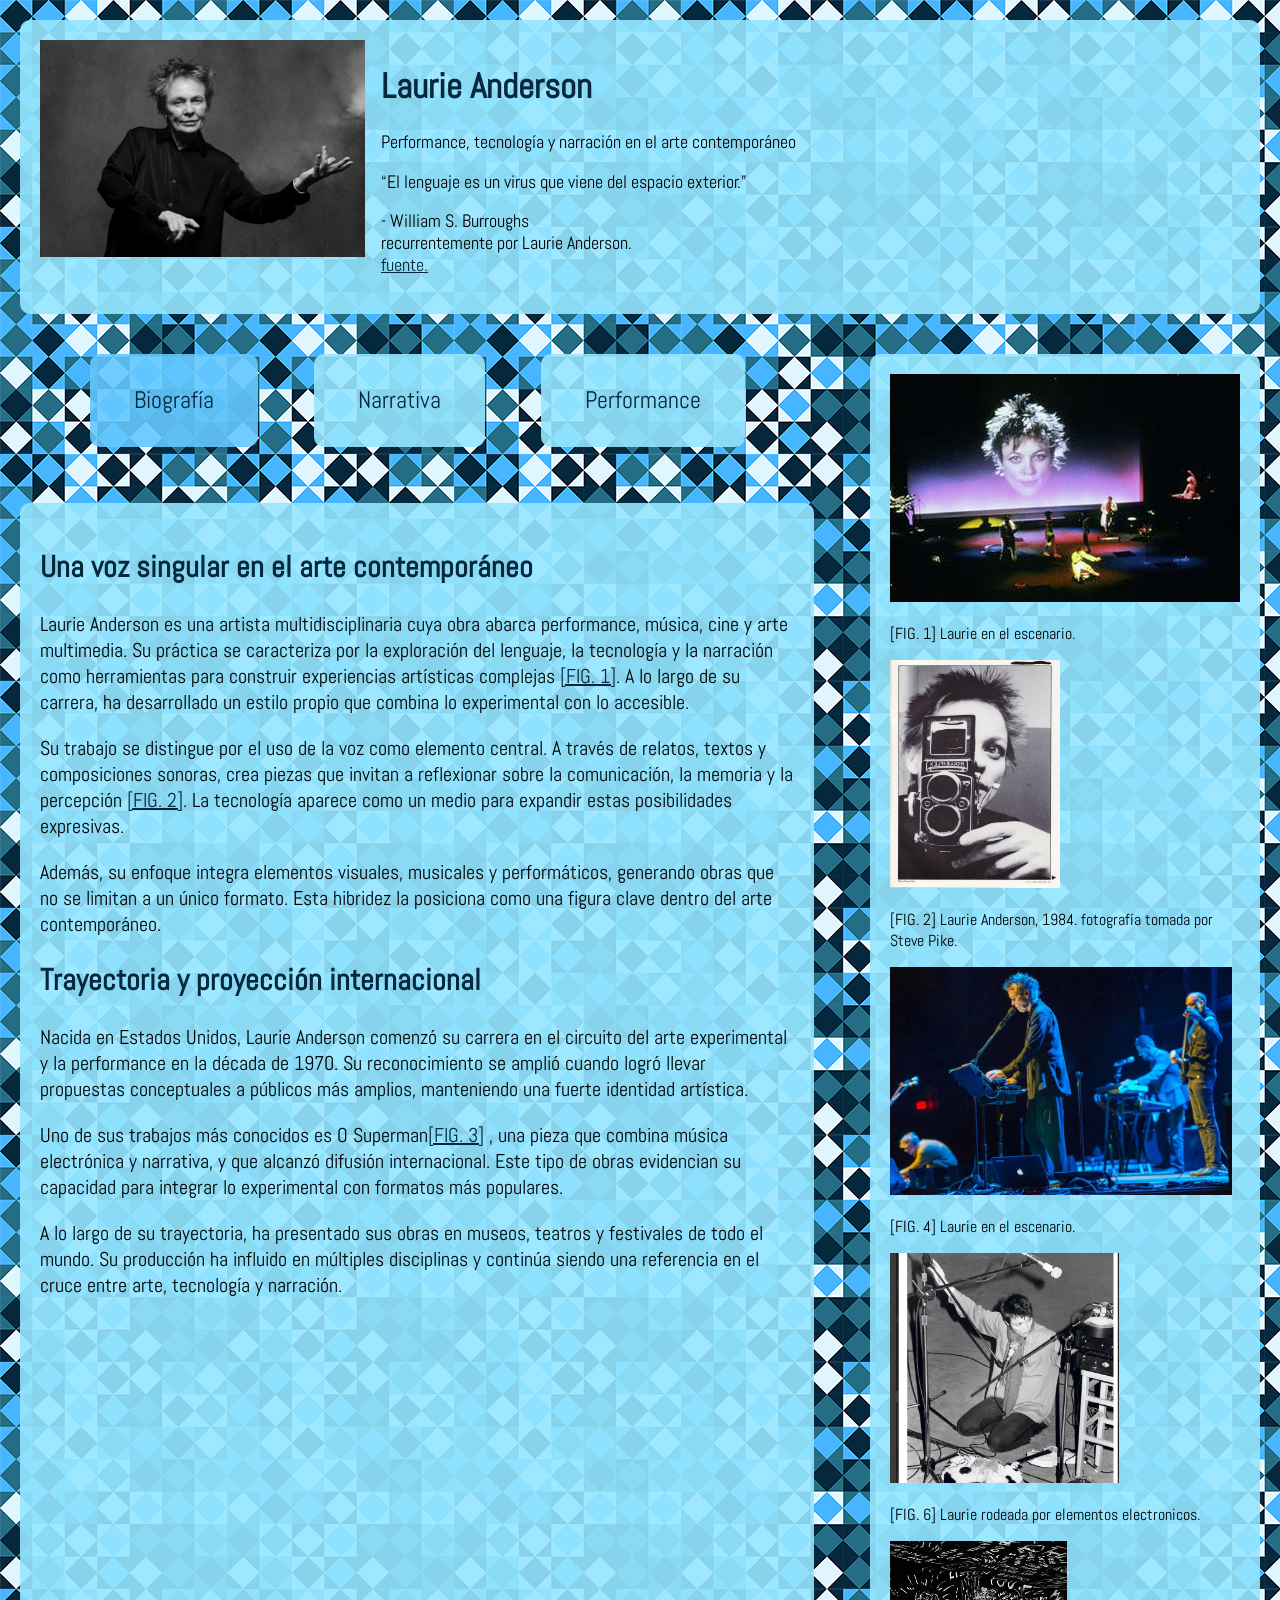
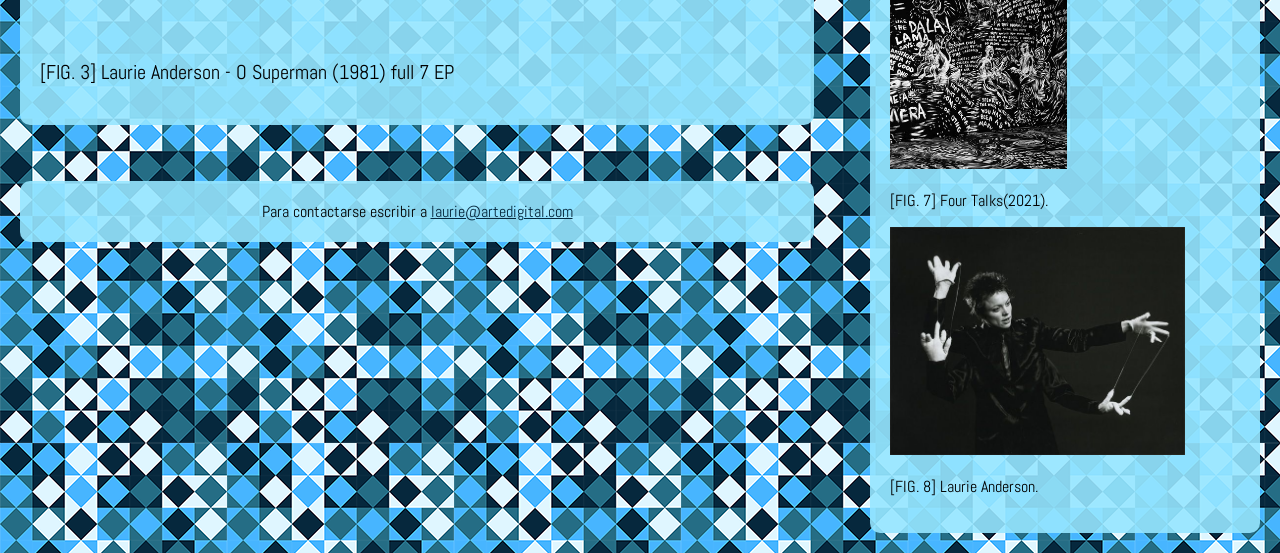
<file: index.html>
<!DOCTYPE html>
<html lang="es">
  <head>
    <meta charset="utf-8">
    <meta name="viewport" content="width=device-width, initial-scale=1.0"> <!--esto es para la vista desde un celular-->
    <title>Laurie Anderson - Biografía</title>
        
    <link rel="preconnect" href="https://fonts.googleapis.com">
    <link rel="preconnect" href="https://fonts.gstatic.com" crossorigin>
    <link href="https://fonts.googleapis.com/css2?family=Abel&display=swap" rel="stylesheet">
    <link rel="stylesheet" href="css/estilo.css">
  </head>
  <body>

    <header>
      <img class="foto-principal" src="img/anderson-1.jpg" alt="Imagen de Laurie" height="225" width="325">
      
      <div class="titulo">
          <h1>Laurie Anderson</h1>
          <p>Performance, tecnología y narración en el arte contemporáneo</p>

          <section>
            <q>El lenguaje es un virus que viene del espacio exterior.</q>
            <p>- William S. Burroughs<br> 
              recurrentemente por Laurie Anderson.<br>
            <a href="https://www.goodreads.com/author/quotes/4462369.William_S_Burroughs#:~:text=Language%20is%20a%20virus%20from%20outer%20space" target="_blank">
            fuente.</a></p>
          </section>
      </div>
    </header>
  
    <div class="layout">
      <div class="left"> 
    
        <nav>
          <ul>
            <li class="actual">
              <a href="index.html" target="_self">Biografía</a>
            </li>

              <li class="otra">
              <a href="narrativa.html" target="_self">Narrativa</a>
            </li>

              <li class="otra">
              <a href="performance.html" target="_self">Performance</a>
              </li>
          </ul>
        </nav>


        <main>
          <h2>Una voz singular en el arte contemporáneo</h2>
          <p>
            Laurie Anderson es una artista multidisciplinaria cuya obra abarca performance, música, cine y arte multimedia. 
            Su práctica se caracteriza por la exploración del lenguaje, la tecnología y la narración como herramientas para construir experiencias artísticas complejas 
            <a href="#fig1">[FIG. 1]</a>. 
            A lo largo de su carrera, ha desarrollado un estilo propio que combina lo experimental con lo accesible.
          </p>

          <section>
            <p>
              Su trabajo se distingue por el uso de la voz como elemento central. 
              A través de relatos, textos y composiciones sonoras, crea piezas que invitan a reflexionar sobre la comunicación, la memoria y la percepción
              <a href="#fig2">[FIG. 2]</a>. 
              La tecnología aparece como un medio para expandir estas posibilidades expresivas.
            </p>
            <p>
              Además, su enfoque integra elementos visuales, musicales y performáticos, generando obras que no se limitan a un único formato. 
              Esta hibridez la posiciona como una figura clave dentro del arte contemporáneo.
            </p>
          </section>
          
          <article>
            <h2>Trayectoria y proyección internacional</h2>
            <p>
              Nacida en Estados Unidos, Laurie Anderson comenzó su carrera en el circuito del arte experimental y la performance en la década de 1970. 
              Su reconocimiento se amplió cuando logró llevar propuestas conceptuales a públicos más amplios, manteniendo una fuerte identidad artística.
            </p>
            <p>
              Uno de sus trabajos más conocidos es O Superman<a href="#fig3">[FIG. 3]</a>
              , una pieza que combina música electrónica y narrativa, y que alcanzó difusión internacional. 
              Este tipo de obras evidencian su capacidad para integrar lo experimental con formatos más populares.
            </p>
            <p>
              A lo largo de su trayectoria, ha presentado sus obras en museos, teatros y festivales de todo el mundo. 
              Su producción ha influido en múltiples disciplinas y continúa siendo una referencia en el cruce entre arte, tecnología y narración.
            </p>
          </article>

          
          <section>
            <iframe id="fig3" width="560" height="315" src="https://www.youtube.com/embed/u6ImFRdNG0A?si=_eB11R2NjdwvjgWC" title="YouTube video player" frameborder="0" allow="accelerometer; autoplay; clipboard-write; encrypted-media; gyroscope; picture-in-picture; web-share" referrerpolicy="strict-origin-when-cross-origin" allowfullscreen></iframe>
            <p>
              [FIG. 3] Laurie Anderson - O Superman (1981) full 7 EP
            </p>
          </section>
        </main>

        <footer>
          Para contactarse escribir a <a href="mailto:laurie@artedigital.com">laurie@artedigital.com</a>
        </footer>
      </div>

      <aside>

        <section>
          <img id="fig1" src="img/1000109879.jpg" alt="imagen de Laurie en el escenario" height="228" width="350">
          <p>[FIG. 1] Laurie en el escenario.</p>
        </section>
        
        <section>
          <img id="fig2" src="img/1000109864.jpg" alt="fotografía de Laurie" height="228" width="170">
          <p>[FIG. 2] Laurie Anderson, 1984. fotografía tomada por Steve Pike.</p>
        </section>

        <section>
          <img id="fig4" src="img/anderson-2.jpg" alt="imagen de Laurie en el escenario" height="228" width="342">
          <p>[FIG. 4] Laurie en el escenario.</p>
        </section>

        <section>
          <img id="fig6" src="img/1000109865.jpg" alt="Laurie rodeada por elementos electronicos" height="230" width="229">
          <p>[FIG. 6] Laurie rodeada por elementos electronicos.</p>
        </section>

        <section>
          <img id="fig7" src="img/anderson-3.jpg" alt="Laurie Anderson:Four Talks 2021" height="228" width="177">
          <p>[FIG. 7] Four Talks(2021).</p>
        </section>

        <section>
          <img id="fig8" src="img/1000109863.jpg" alt="Laurie Anderson" height="228" width="295">
          <p>[FIG. 8] Laurie Anderson.</p>
        </section>

      </aside>
    </div>

    

    

  </body>
</html>
</file>
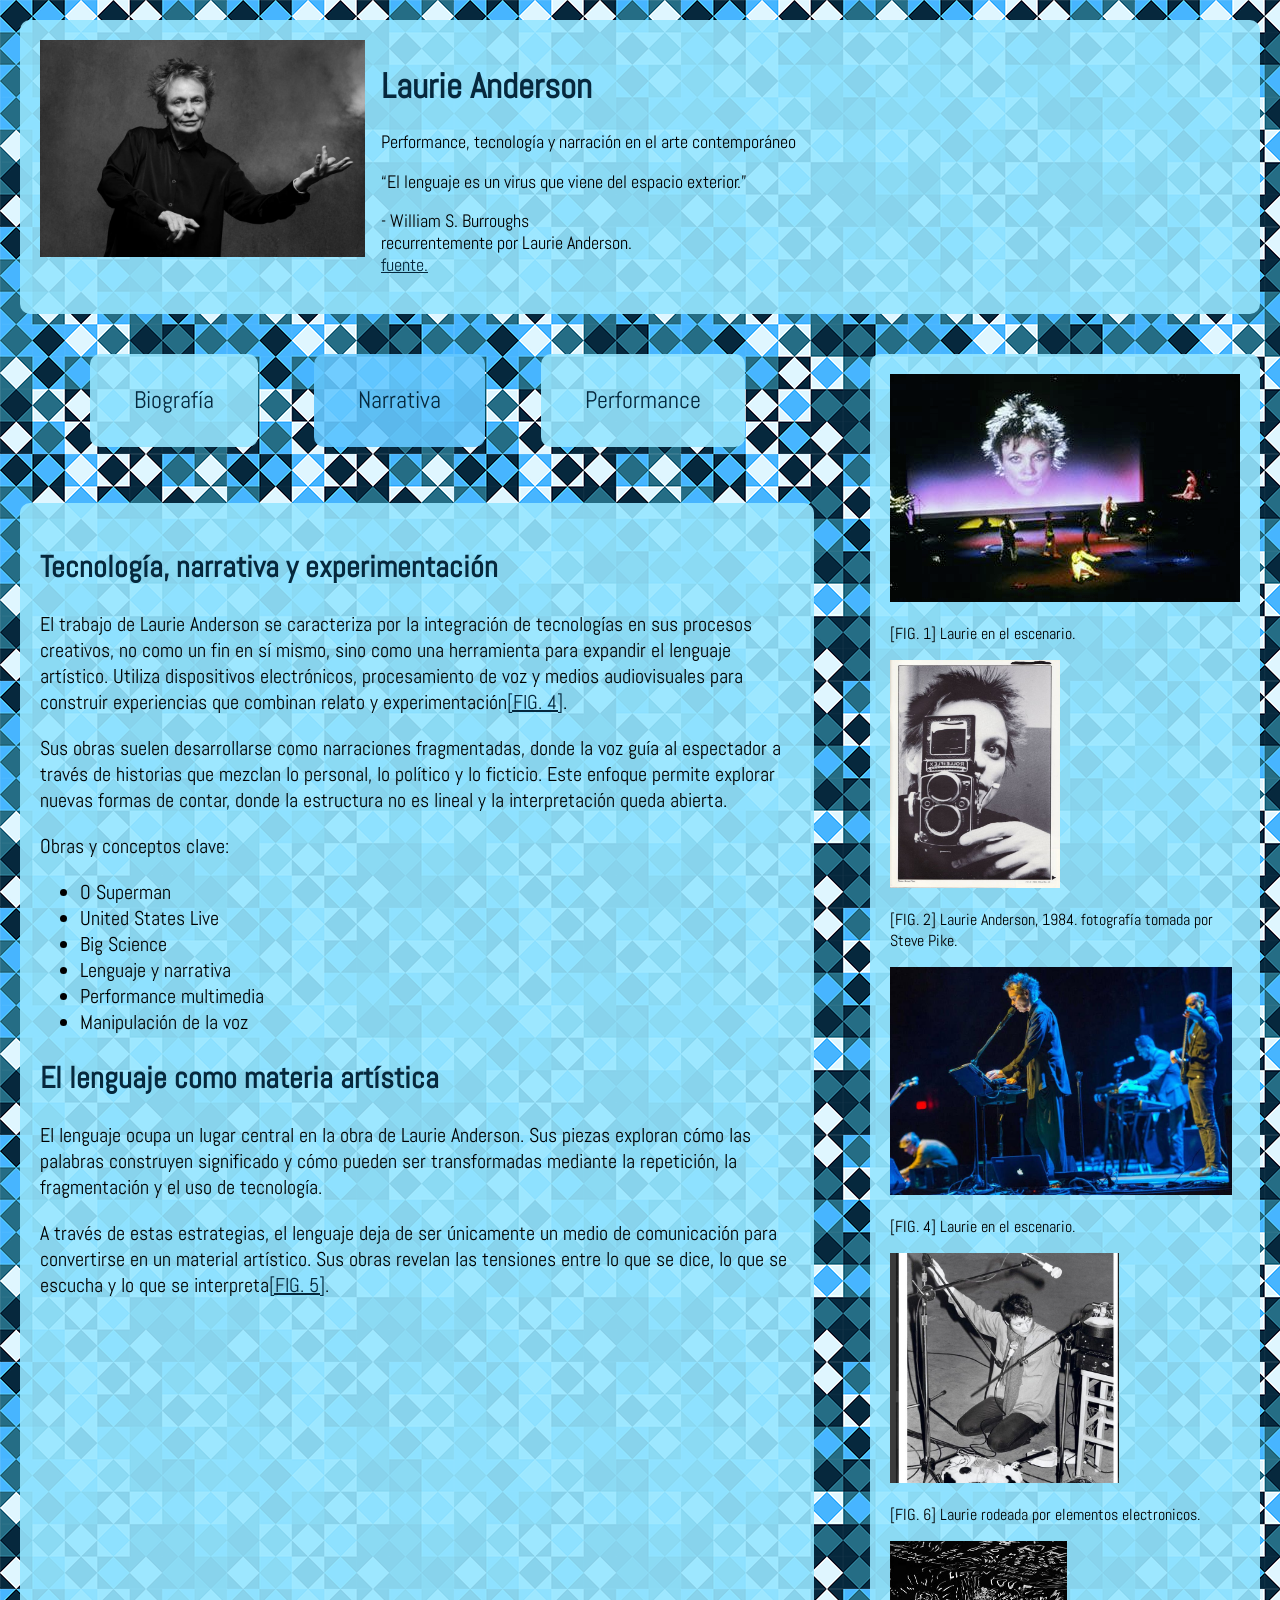
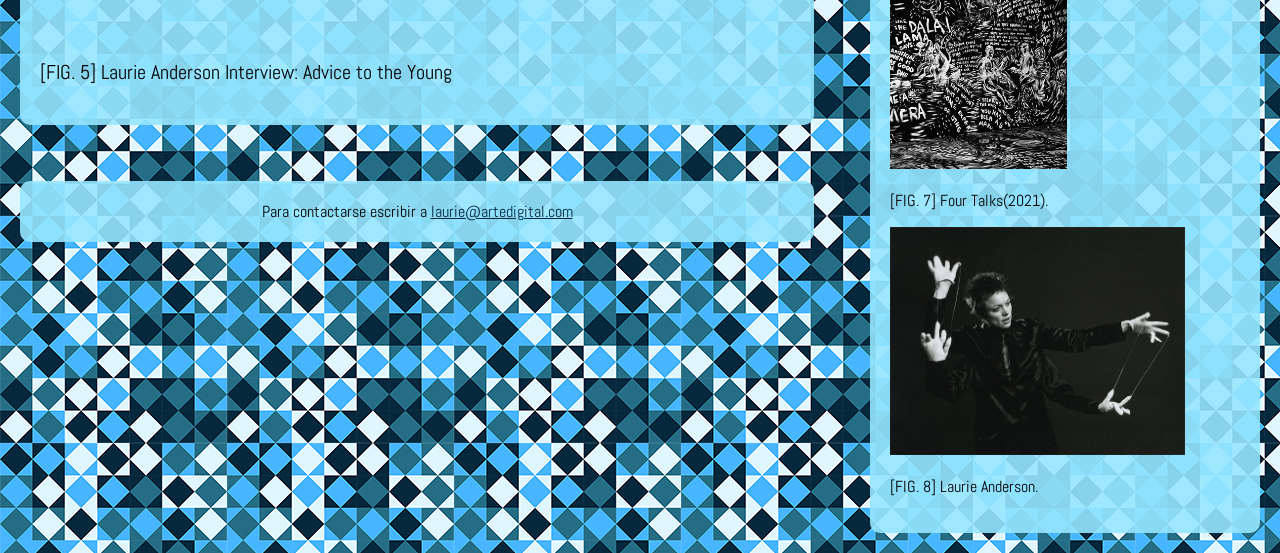
<file: narrativa.html>
<!DOCTYPE html>
<html lang="es">
    <head>
        <meta charset="utf-8">
        <meta name="viewport" content="width=device-width, initial-scale=1.0"> <!--esto es para la vista desde un celular-->
        <title>Laurie Anderson - Narrativa</title>
        
        <link rel="preconnect" href="https://fonts.googleapis.com">
        <link rel="preconnect" href="https://fonts.gstatic.com" crossorigin>
        <link href="https://fonts.googleapis.com/css2?family=Abel&display=swap" rel="stylesheet">
        <link rel="stylesheet" href="css/estilo.css">
    </head>
    <body>
        <header>
            <img class="foto-principal" src="img/anderson-1.jpg" alt="Imagen de Laurie" height="225" width="325">
            
            <div class="titulo">
                <h1>Laurie Anderson</h1>
                <p>Performance, tecnología y narración en el arte contemporáneo</p>

                <section>
                    <q>El lenguaje es un virus que viene del espacio exterior.</q>
                    <p>- William S. Burroughs<br> 
                    recurrentemente por Laurie Anderson.<br>
                    <a href="https://www.goodreads.com/author/quotes/4462369.William_S_Burroughs#:~:text=Language%20is%20a%20virus%20from%20outer%20space" target="_blank">
                    fuente.</a></p>
                </section>
            </div>
            </header>
            
            <div class="layout">
            <div class="left"> 
            
                <nav>
                <ul>
                    <li class="otra">
                    <a href="index.html" target="_self">Biografía</a>
                    </li>

                    <li class="actual">
                    <a href="narrativa.html" target="_self">Narrativa</a>
                    </li>

                    <li class="otra">
                    <a href="performance.html" target="_self">Performance</a>
                    </li>
                </ul>
                </nav>

                <main>
                    <article>
                        <h2>Tecnología, narrativa y experimentación</h2>

                        <p>El trabajo de Laurie Anderson se caracteriza por la integración de tecnologías en sus procesos creativos, no como un fin en sí mismo, 
                        sino como una herramienta para expandir el lenguaje artístico. 
                        Utiliza dispositivos electrónicos, procesamiento de voz y medios audiovisuales para construir experiencias que combinan relato y experimentación<a href="#fig4">[FIG. 4]</a>.</p>

                        <p>Sus obras suelen desarrollarse como narraciones fragmentadas, donde la voz guía al espectador a través de historias que mezclan lo personal, lo político y lo ficticio. 
                        Este enfoque permite explorar nuevas formas de contar, donde la estructura no es lineal y la interpretación queda abierta.</p>

                        <p>Obras y conceptos clave:</p>

                        <ul>
                            <li>O Superman</li>
                            <li>United States Live</li>
                            <li>Big Science</li>
                            <li>Lenguaje y narrativa</li>
                            <li>Performance multimedia</li>
                            <li>Manipulación de la voz</li>
                        </ul>
                    </article>

                    <section>
                        <h2>El lenguaje como materia artística</h2>

                        <p>El lenguaje ocupa un lugar central en la obra de Laurie Anderson. 
                        Sus piezas exploran cómo las palabras construyen significado y cómo pueden ser transformadas mediante la repetición, la fragmentación y el uso de tecnología.</p>

                        <p>A través de estas estrategias, el lenguaje deja de ser únicamente un medio de comunicación para convertirse en un material artístico. 
                        Sus obras revelan las tensiones entre lo que se dice, lo que se escucha y lo que se interpreta<a href="#fig5">[FIG. 5]</a>.</p>
                    </section>

                    <section>
                        <iframe id="fig5" width="560" height="315" src="https://www.youtube.com/embed/Vzt2p4XkKco?si=q7MyPBWcmzaZtfuA" title="YouTube video player" frameborder="0" allow="accelerometer; autoplay; clipboard-write; encrypted-media; gyroscope; picture-in-picture; web-share" referrerpolicy="strict-origin-when-cross-origin" allowfullscreen></iframe>
                        <p>
                           [FIG. 5] Laurie Anderson Interview: Advice to the Young
                        </p>
                    </section>

                </main>

                <footer>
                    Para contactarse escribir a <a href="mailto:laurie@artedigital.com">laurie@artedigital.com</a>
                </footer>

            </div>

                <aside>

                    <section>
                        <img id="fig1" src="img/1000109879.jpg" alt="imagen de Laurie en el escenario" height="228" width="350">
                        <p>[FIG. 1] Laurie en el escenario.</p>
                    </section>
                    
                    <section>
                        <img id="fig2" src="img/1000109864.jpg" alt="fotografía de Laurie" height="228" width="170">
                        <p>[FIG. 2] Laurie Anderson, 1984. fotografía tomada por Steve Pike.</p>
                    </section>

                    <section>
                        <img id="fig4" src="img/anderson-2.jpg" alt="imagen de Laurie en el escenario" height="228" width="342">
                        <p>[FIG. 4] Laurie en el escenario.</p>
                    </section>

                    <section>
                        <img id="fig6" src="img/1000109865.jpg" alt="Laurie rodeada por elementos electronicos" height="230" width="229">
                        <p>[FIG. 6] Laurie rodeada por elementos electronicos.</p>
                    </section>

                    <section>
                        <img id="fig7" src="img/anderson-3.jpg" alt="Laurie Anderson:Four Talks 2021" height="228" width="177">
                        <p>[FIG. 7] Four Talks(2021).</p>
                    </section>

                    <section>
                        <img id="fig8" src="img/1000109863.jpg" alt="Laurie Anderson" height="228" width="295">
                        <p>[FIG. 8] Laurie Anderson.</p>
                    </section>

                </aside>

            </div>

        


    </body>

</html>
</file>
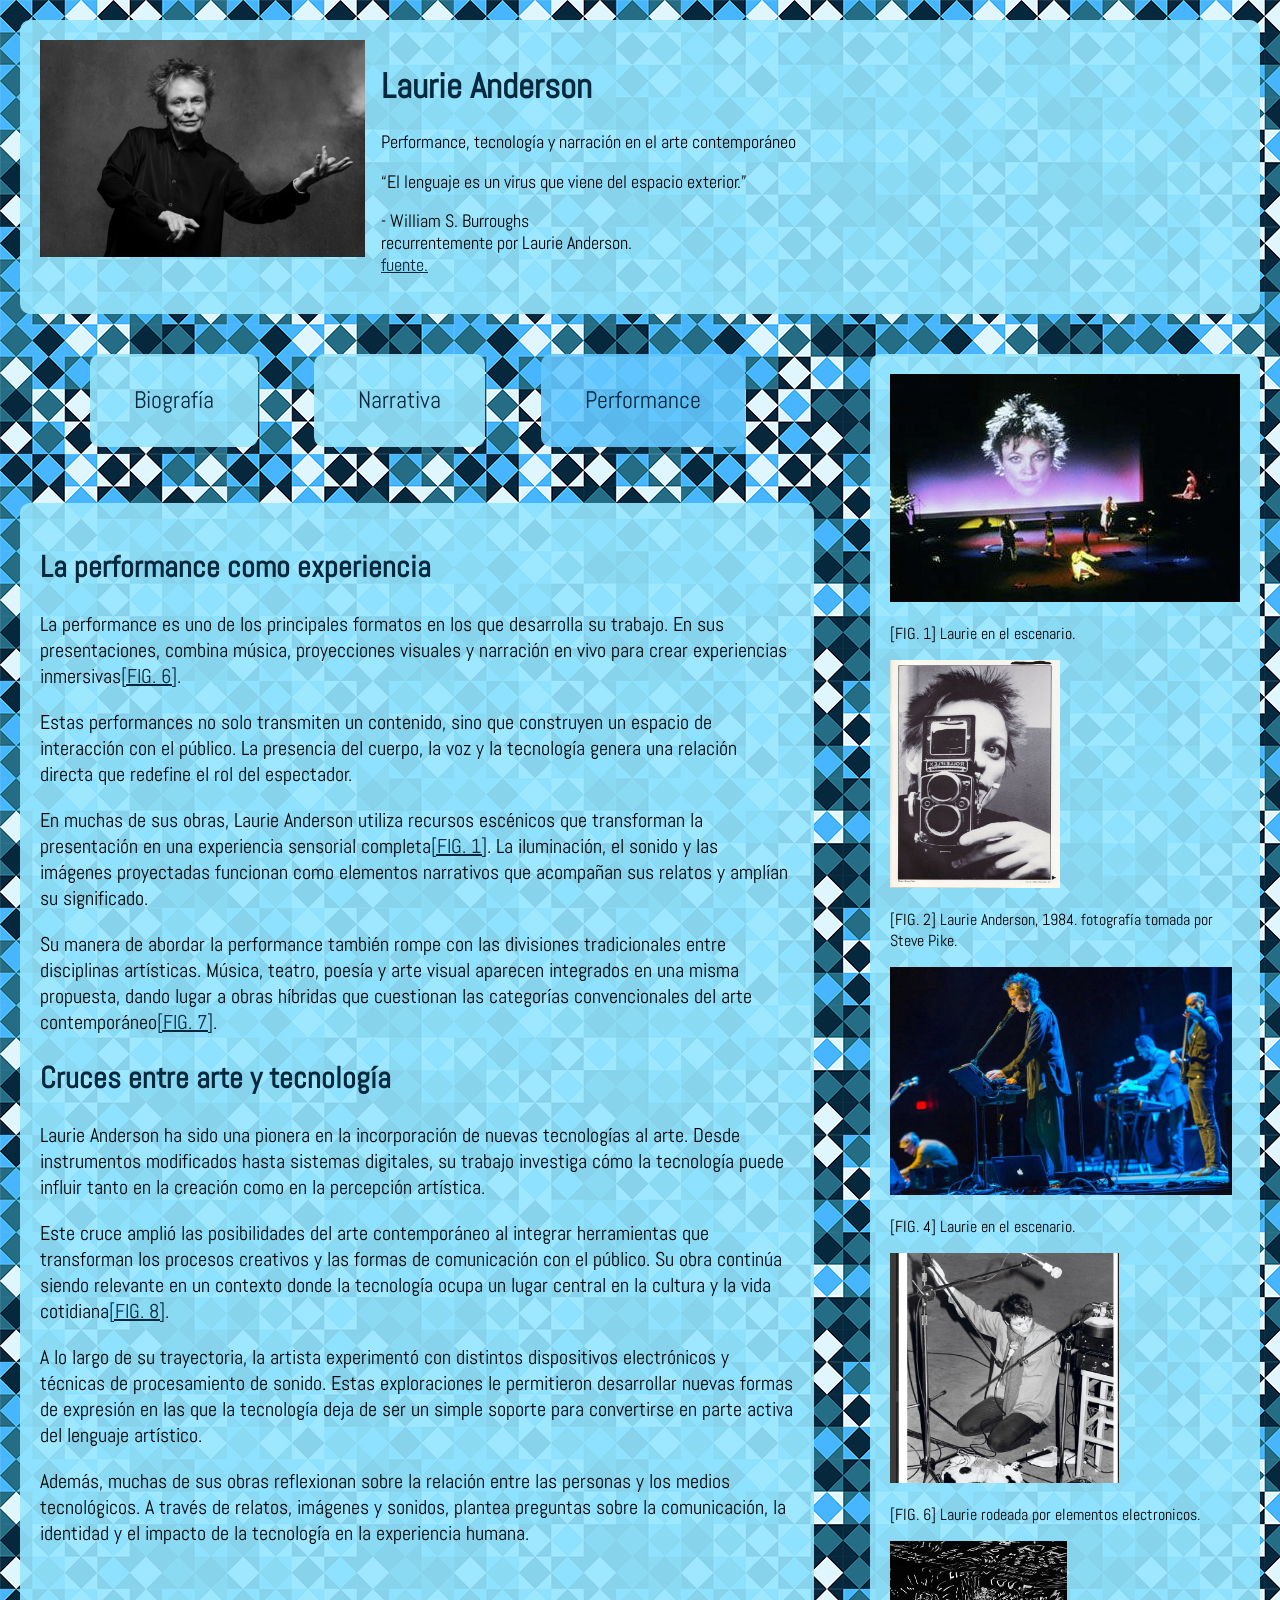
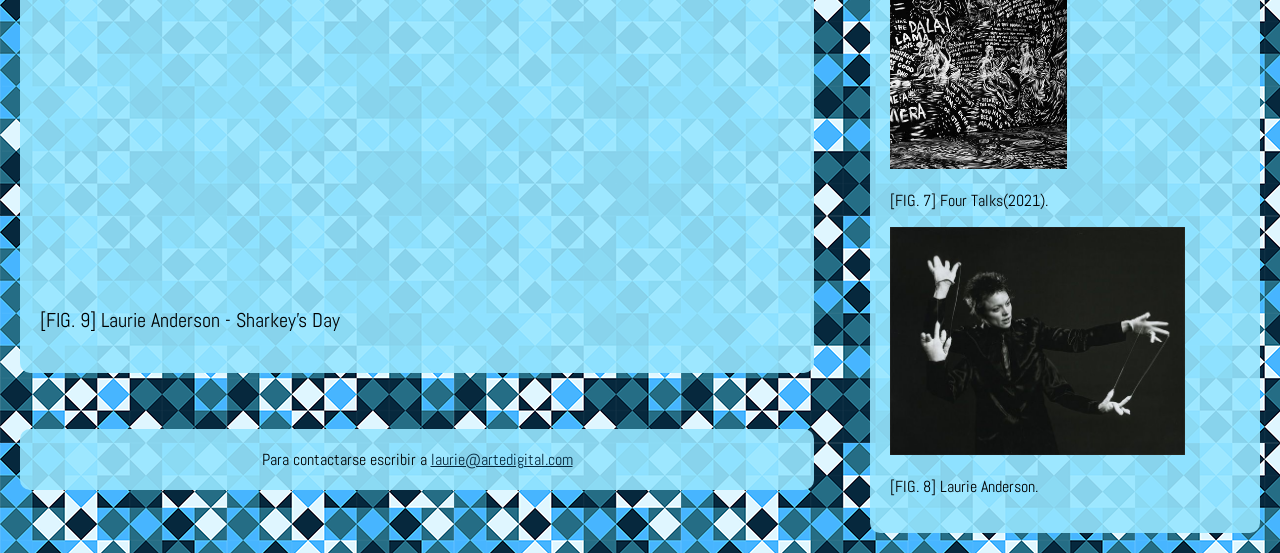
<file: performance.html>
<!DOCTYPE html>
<html lang="es">
    <head>
        <meta charset="utf-8">
        <meta name="viewport" content="width=device-width, initial-scale=1.0"> <!--esto es para la vista desde un celular-->
        <title>Laurie Anderson - Performance</title>
        
        <link rel="preconnect" href="https://fonts.googleapis.com">
        <link rel="preconnect" href="https://fonts.gstatic.com" crossorigin>
        <link href="https://fonts.googleapis.com/css2?family=Abel&display=swap" rel="stylesheet">
        <link rel="stylesheet" href="css/estilo.css">
    </head>
    <body>
        <header>
            <img class="foto-principal" src="img/anderson-1.jpg" alt="Imagen de Laurie" height="225" width="325">
            
            <div class="titulo">
                <h1>Laurie Anderson</h1>
                <p>Performance, tecnología y narración en el arte contemporáneo</p>

                <section>
                    <q>El lenguaje es un virus que viene del espacio exterior.</q>
                    <p>- William S. Burroughs<br> 
                    recurrentemente por Laurie Anderson.<br>
                    <a href="https://www.goodreads.com/author/quotes/4462369.William_S_Burroughs#:~:text=Language%20is%20a%20virus%20from%20outer%20space" target="_blank">
                    fuente.</a></p>
                </section>
            </div>
            </header>
            
        <div class="layout">
            <div class="left"> 
            
                <nav>
                <ul>
                    <li class="otra">
                    <a href="index.html" target="_self">Biografía</a>
                    </li>

                    <li class="otra">
                    <a href="narrativa.html" target="_self">Narrativa</a>
                    </li>

                    <li class="actual">
                    <a href="performance.html" target="_self">Performance</a>
                    </li>
                </ul>
                </nav>

                <main>
                    <section>
                        <h2>
                            La performance como experiencia
                        </h2>

                        <p>
                            La performance es uno de los principales formatos en los que desarrolla su trabajo. 
                            En sus presentaciones, combina música, proyecciones visuales y narración en vivo para crear experiencias inmersivas<a href="#fig6">[FIG. 6]</a>.
                        </p>

                        <p>
                            Estas performances no solo transmiten un contenido, sino que construyen un espacio de interacción con el público. 
                            La presencia del cuerpo, la voz y la tecnología genera una relación directa que redefine el rol del espectador.
                        </p>

                        <p>
                            En muchas de sus obras, Laurie Anderson utiliza recursos escénicos que transforman la presentación en una experiencia sensorial completa<a href="#fig1">[FIG. 1]</a>. 
                            La iluminación, el sonido y las imágenes proyectadas funcionan como elementos narrativos que acompañan sus relatos y amplían su significado. 
                        </p>

                        <p>
                            Su manera de abordar la performance también rompe con las divisiones tradicionales entre disciplinas artísticas. 
                            Música, teatro, poesía y arte visual aparecen integrados en una misma propuesta, dando lugar a obras 
                            híbridas que cuestionan las categorías convencionales del arte contemporáneo<a href="#fig7">[FIG. 7]</a>.
                        </p>
                    </section>

                    <section>
                        <h2>
                            Cruces entre arte y tecnología
                        </h2>

                        <p>
                            Laurie Anderson ha sido una pionera en la incorporación de nuevas tecnologías al arte. 
                            Desde instrumentos modificados hasta sistemas digitales, su trabajo investiga cómo la tecnología puede influir 
                            tanto en la creación como en la percepción artística.
                        </p>

                        <p>
                            Este cruce amplió las posibilidades del arte contemporáneo al integrar herramientas que transforman los procesos creativos y las 
                            formas de comunicación con el público. 
                            Su obra continúa siendo relevante en un contexto donde la tecnología ocupa un lugar central en la cultura y la vida cotidiana<a href="#fig8">[FIG. 8]</a>.
                        </p>

                        <p>
                            A lo largo de su trayectoria, la artista experimentó con distintos dispositivos electrónicos y técnicas de procesamiento de sonido. 
                            Estas exploraciones le permitieron desarrollar nuevas formas de expresión en las que la tecnología deja de ser un simple soporte para 
                            convertirse en parte activa del lenguaje artístico.  
                        </p>

                        <p>
                            Además, muchas de sus obras reflexionan sobre la relación entre las personas y los medios tecnológicos. 
                            A través de relatos, imágenes y sonidos, plantea preguntas sobre la comunicación, la identidad y el impacto de la tecnología en la experiencia humana.
                        </p>
                    </section>

                    <section>
                        <iframe width="560" height="315" src="https://www.youtube.com/embed/VaBbHGKLp88?si=NCD5juckT-DgJBNV" title="YouTube video player" frameborder="0" allow="accelerometer; autoplay; clipboard-write; encrypted-media; gyroscope; picture-in-picture; web-share" referrerpolicy="strict-origin-when-cross-origin" allowfullscreen ></iframe>
                        <p>
                           [FIG. 9] Laurie Anderson - Sharkey's Day
                        </p>
                    </section>

                </main>

                <footer>
                    Para contactarse escribir a <a href="mailto:laurie@artedigital.com">laurie@artedigital.com</a>
                </footer>
            </div>

            <aside>

                <section>
                    <img id="fig1" src="img/1000109879.jpg" alt="imagen de Laurie en el escenario" height="228" width="350">
                    <p>[FIG. 1] Laurie en el escenario.</p>
                </section>
                
                <section>
                    <img id="fig2" src="img/1000109864.jpg" alt="fotografía de Laurie" height="228" width="170">
                    <p>[FIG. 2] Laurie Anderson, 1984. fotografía tomada por Steve Pike.</p>
                </section>

                <section>
                    <img id="fig4" src="img/anderson-2.jpg" alt="imagen de Laurie en el escenario" height="228" width="342">
                    <p>[FIG. 4] Laurie en el escenario.</p>
                </section>

                <section>
                    <img id="fig6" src="img/1000109865.jpg" alt="Laurie rodeada por elementos electronicos" height="230" width="229">
                    <p>[FIG. 6] Laurie rodeada por elementos electronicos.</p>
                </section>

                <section>
                    <img id="fig7" src="img/anderson-3.jpg" alt="Laurie Anderson:Four Talks 2021" height="228" width="177">
                    <p>[FIG. 7] Four Talks(2021).</p>
                </section>

                <section>
                    <img id="fig8" src="img/1000109863.jpg" alt="Laurie Anderson" height="228" width="295">
                    <p>[FIG. 8] Laurie Anderson.</p>
                </section>

            </aside>
        </div>

        

    </body>

</html>
</file>
<file: css/estilo.css>
*{ 
    box-sizing: border-box;

}

body{
    margin: 0;
    font-family: 'Abel', sans-serif;

    background-image: url(../img/fondo.png);

}

h1, h2{
    color: rgb(6, 40, 61) ;
}

header, main, aside, footer, .otra{
    background: rgba(150, 230, 255, 0.9);
    padding: 20px;
    margin: 20px;
    border-radius: 10px;
}

.actual{
    background: rgba(100, 200, 255, 0.9);
    padding: 20px;
    margin: 20px;
    border-radius: 10px;
}


header{
  display: flex;
  gap: 1rem;
  align-items: flex-start;
  font-size: 110%;
    padding: 20px;
  margin: 20px;
  border-radius: 10px;
}

.foto-principal {
  flex-shrink: 0; 
  height: auto;
  max-width: 325px;
}

.titulo {
  flex: 1;  
}

nav ul{
  display: flex;
  justify-content: center;
  gap: 1rem;
  list-style: none;
  margin: 0;
  padding: 0;
}

nav li{
	display: inline-block;	
}
nav a{
    font-size: 1.5em;
	line-height: 2.2em;
	padding: 0.4em 1em;
	text-align: center;
	text-decoration: none;
}

a:link{
	color: rgb(6, 40, 61);
}
a:visited{
	color: rgb(37, 109, 133);
}
a:hover{
	color: rgb(71, 181, 255);
}
a:active{
	color: rgb(223, 246, 255);
}


.layout{
  display: flex;
  gap: 1rem;
  align-items: flex-start;
}

.left{
  flex: 2;
  display: flex;
  flex-direction: column;
  gap: 1rem;
}

aside{
  flex: 0.5;
}

footer{
    text-align: center;
}

main{
     font-size: 125%;
}
</file>
